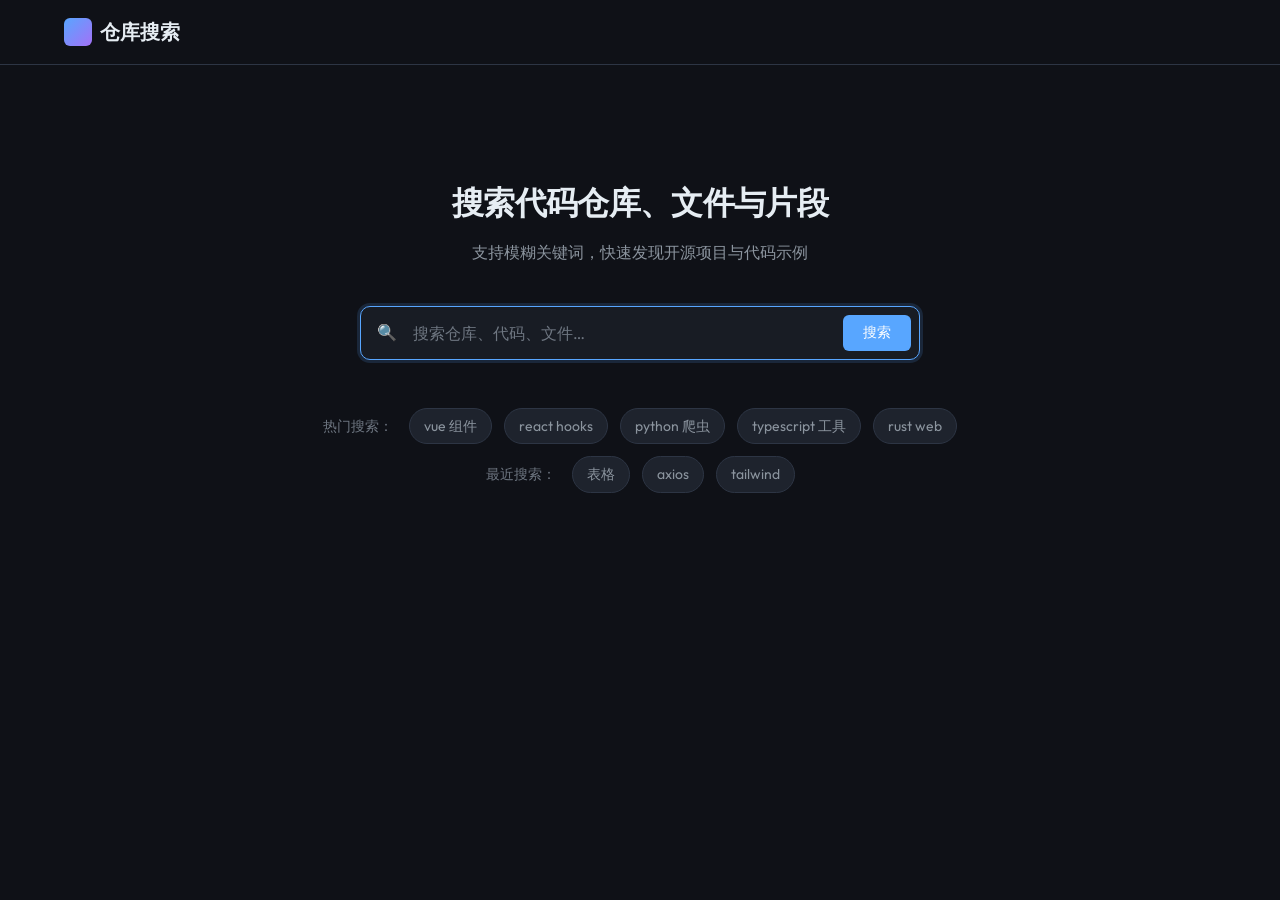
<file: UI/index.html>
<!DOCTYPE html>
<html lang="zh-CN">
<head>
  <meta charset="UTF-8">
  <meta name="viewport" content="width=device-width, initial-scale=1.0">
  <title>搜索 - 代码仓库搜索引擎</title>
  <link rel="stylesheet" href="styles.css">
</head>
<body>
  <header class="page-header">
    <div class="layout">
      <a href="index.html" class="logo">
        <span class="logo-icon"></span>
        仓库搜索
      </a>
    </div>
  </header>

  <main class="hero">
    <div class="layout">
      <h1>搜索代码仓库、文件与片段</h1>
      <p class="subtitle">支持模糊关键词，快速发现开源项目与代码示例</p>

      <form class="search-form-hero" action="results.html" method="get">
        <div class="search-input-wrap">
          <span class="icon" aria-hidden="true">🔍</span>
          <input
            type="search"
            name="q"
            placeholder="搜索仓库、代码、文件…"
            autocomplete="off"
            autofocus
          >
          <button type="submit" class="btn-search">搜索</button>
        </div>
      </form>

      <div class="quick-links">
        <span class="label">热门搜索：</span>
        <a href="results.html?q=vue+组件">vue 组件</a>
        <a href="results.html?q=react+hooks">react hooks</a>
        <a href="results.html?q=python+爬虫">python 爬虫</a>
        <a href="results.html?q=typescript+工具">typescript 工具</a>
        <a href="results.html?q=rust+web">rust web</a>
      </div>
      <div class="quick-links" style="margin-top: 12px;">
        <span class="label">最近搜索：</span>
        <a href="results.html?q=表格">表格</a>
        <a href="results.html?q=axios">axios</a>
        <a href="results.html?q=tailwind">tailwind</a>
      </div>
    </div>
  </main>
</body>
</html>
</file>
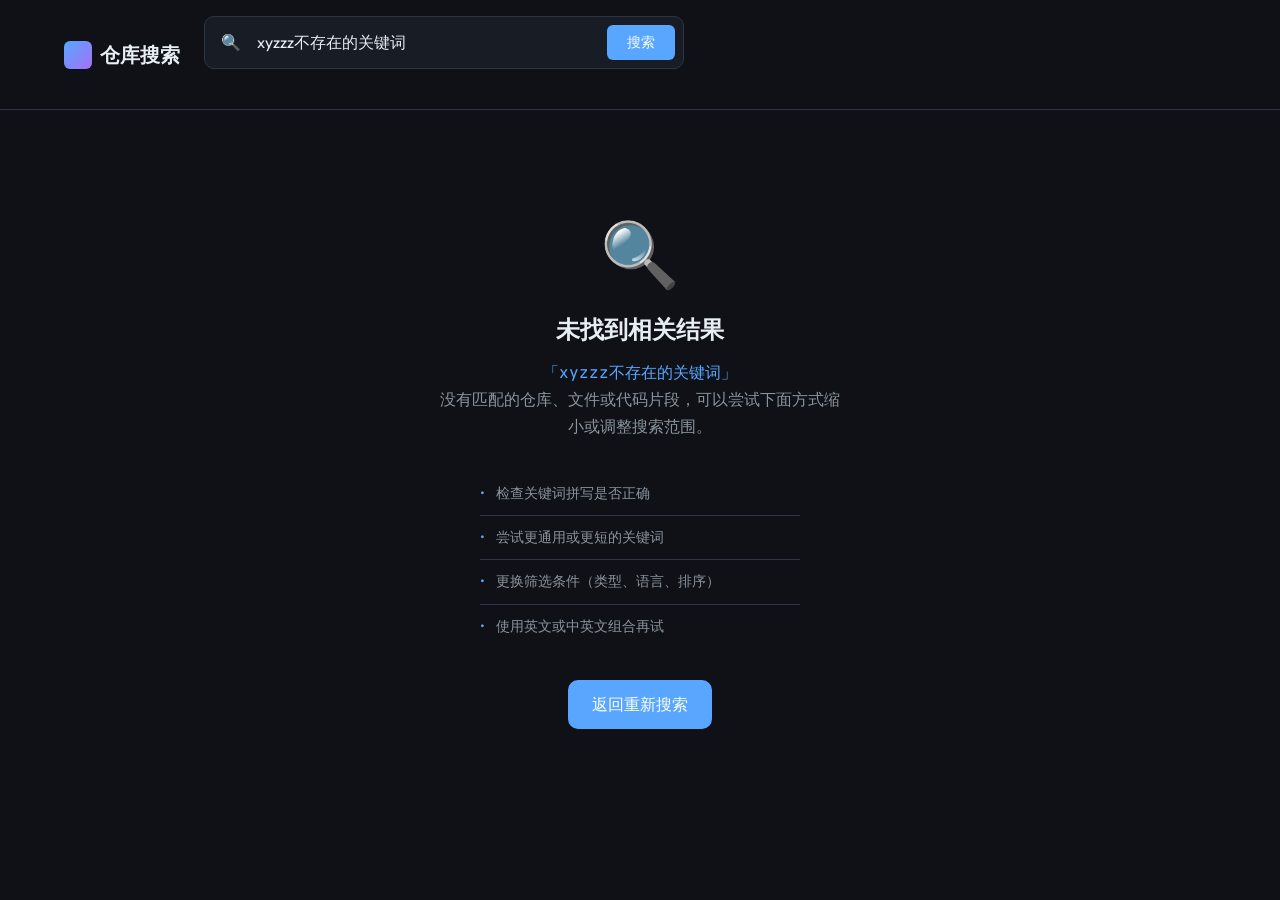
<file: UI/no-results.html>
<!DOCTYPE html>
<html lang="zh-CN">
<head>
  <meta charset="UTF-8">
  <meta name="viewport" content="width=device-width, initial-scale=1.0">
  <title>未找到结果 - 代码仓库搜索引擎</title>
  <link rel="stylesheet" href="styles.css">
</head>
<body>
  <header class="page-header">
    <div class="layout">
      <a href="index.html" class="logo">
        <span class="logo-icon"></span>
        仓库搜索
      </a>
      <form class="search-bar-compact" action="results.html" method="get" style="flex: 1; max-width: 480px;">
        <div class="search-input-wrap">
          <span class="icon" aria-hidden="true">🔍</span>
          <input type="search" name="q" placeholder="搜索仓库、代码、文件…" value="xyzzz不存在的关键词" autocomplete="off">
          <button type="submit" class="btn-search">搜索</button>
        </div>
      </form>
    </div>
  </header>

  <div class="layout">
    <section class="empty-state">
      <div class="icon-large" aria-hidden="true">🔍</div>
      <h2>未找到相关结果</h2>
      <p class="query-display">「xyzzz不存在的关键词」</p>
      <p class="hint">没有匹配的仓库、文件或代码片段，可以尝试下面方式缩小或调整搜索范围。</p>
      <ul class="suggestions">
        <li>检查关键词拼写是否正确</li>
        <li>尝试更通用或更短的关键词</li>
        <li>更换筛选条件（类型、语言、排序）</li>
        <li>使用英文或中英文组合再试</li>
      </ul>
      <a href="index.html" class="back-search">返回重新搜索</a>
    </section>
  </div>
</body>
</html>
</file>
<file: UI/styles.css>
/* ========== 代码仓库搜索引擎 - 前端原型样式 ========== */
@import url('https://fonts.googleapis.com/css2?family=Outfit:wght@400;500;600;700&family=JetBrains+Mono:wght@400;500&display=swap');

:root {
  --bg-primary: #0f1117;
  --bg-secondary: #181c24;
  --bg-card: #1e232d;
  --bg-card-hover: #252b36;
  --border: #2d3544;
  --text-primary: #e6edf3;
  --text-secondary: #8b949e;
  --text-muted: #6e7681;
  --accent: #58a6ff;
  --accent-hover: #79b8ff;
  --accent-soft: rgba(88, 166, 255, 0.15);
  --success: #3fb950;
  --tag-bg: #21262d;
  --radius: 10px;
  --radius-sm: 6px;
  --shadow: 0 4px 24px rgba(0, 0, 0, 0.35);
  --font-sans: 'Outfit', system-ui, sans-serif;
  --font-mono: 'JetBrains Mono', monospace;
}

* {
  box-sizing: border-box;
  margin: 0;
  padding: 0;
}

body {
  font-family: var(--font-sans);
  background: var(--bg-primary);
  color: var(--text-primary);
  line-height: 1.6;
  min-height: 100vh;
}

/* ---------- 布局 ---------- */
.layout {
  max-width: 1200px;
  margin: 0 auto;
  padding: 0 24px;
}

/* ---------- 页头 ---------- */
.page-header {
  padding: 16px 0;
  border-bottom: 1px solid var(--border);
  margin-bottom: 32px;
}

.page-header .layout {
  display: flex;
  align-items: center;
  gap: 24px;
}

.logo {
  font-weight: 700;
  font-size: 1.25rem;
  color: var(--text-primary);
  text-decoration: none;
  display: flex;
  align-items: center;
  gap: 8px;
}

.logo:hover {
  color: var(--accent);
}

.logo-icon {
  width: 28px;
  height: 28px;
  background: linear-gradient(135deg, var(--accent), #a371f7);
  border-radius: var(--radius-sm);
}

/* ---------- 搜索框（首页大号） ---------- */
.hero {
  padding: 80px 0 120px;
  text-align: center;
}

.hero h1 {
  font-size: 2rem;
  font-weight: 600;
  margin-bottom: 12px;
  letter-spacing: -0.02em;
}

.hero .subtitle {
  color: var(--text-secondary);
  font-size: 1rem;
  margin-bottom: 40px;
}

.search-form-hero {
  max-width: 560px;
  margin: 0 auto 48px;
}

.search-input-wrap {
  position: relative;
  display: flex;
  background: var(--bg-secondary);
  border: 1px solid var(--border);
  border-radius: var(--radius);
  overflow: hidden;
  transition: border-color 0.2s, box-shadow 0.2s;
}

.search-input-wrap:focus-within {
  border-color: var(--accent);
  box-shadow: 0 0 0 3px var(--accent-soft);
}

.search-input-wrap .icon {
  padding: 0 16px;
  display: flex;
  align-items: center;
  color: var(--text-muted);
}

.search-input-wrap input {
  flex: 1;
  padding: 16px 16px 16px 0;
  background: transparent;
  border: none;
  color: var(--text-primary);
  font-family: var(--font-sans);
  font-size: 1rem;
  outline: none;
}

.search-input-wrap input::placeholder {
  color: var(--text-muted);
}

.search-input-wrap .btn-search {
  margin: 8px;
  padding: 8px 20px;
  background: var(--accent);
  color: #fff;
  border: none;
  border-radius: var(--radius-sm);
  font-family: var(--font-sans);
  font-weight: 500;
  font-size: 0.9rem;
  cursor: pointer;
  transition: background 0.2s;
}

.search-input-wrap .btn-search:hover {
  background: var(--accent-hover);
}

/* ---------- 热门搜索 / 最近搜索 ---------- */
.quick-links {
  display: flex;
  flex-wrap: wrap;
  justify-content: center;
  gap: 12px;
}

.quick-links .label {
  color: var(--text-muted);
  font-size: 0.875rem;
  margin-right: 4px;
  align-self: center;
}

.quick-links a {
  display: inline-block;
  padding: 6px 14px;
  background: var(--bg-card);
  color: var(--text-secondary);
  text-decoration: none;
  border-radius: 20px;
  font-size: 0.875rem;
  border: 1px solid var(--border);
  transition: border-color 0.2s, color 0.2s;
}

.quick-links a:hover {
  border-color: var(--accent);
  color: var(--accent);
}

/* ---------- 结果页顶部搜索条（紧凑） ---------- */
.search-bar-compact {
  margin-bottom: 24px;
}

.search-bar-compact .search-input-wrap {
  max-width: 480px;
}

.search-bar-compact .search-input-wrap input {
  padding: 12px 12px 12px 0;
}

/* ---------- 筛选与工具栏 ---------- */
.toolbar {
  display: flex;
  flex-wrap: wrap;
  align-items: center;
  gap: 16px;
  margin-bottom: 24px;
  padding: 12px 0;
  border-bottom: 1px solid var(--border);
}

.toolbar .current-query {
  font-weight: 500;
  color: var(--accent);
}

.toolbar .filters {
  display: flex;
  flex-wrap: wrap;
  gap: 12px;
  align-items: center;
}

.toolbar select {
  padding: 8px 12px;
  background: var(--bg-card);
  border: 1px solid var(--border);
  border-radius: var(--radius-sm);
  color: var(--text-primary);
  font-family: var(--font-sans);
  font-size: 0.875rem;
  cursor: pointer;
}

.toolbar .result-count {
  color: var(--text-muted);
  font-size: 0.875rem;
  margin-left: auto;
}

/* ---------- 结果列表 ---------- */
.result-list {
  display: flex;
  flex-direction: column;
  gap: 16px;
}

.result-card {
  display: flex;
  gap: 20px;
  padding: 20px;
  background: var(--bg-card);
  border: 1px solid var(--border);
  border-radius: var(--radius);
  text-decoration: none;
  color: inherit;
  transition: background 0.2s, border-color 0.2s;
}

.result-card:hover {
  background: var(--bg-card-hover);
  border-color: var(--accent);
}

.result-card .thumb {
  flex-shrink: 0;
  width: 80px;
  height: 80px;
  border-radius: var(--radius-sm);
  background: var(--bg-secondary);
  overflow: hidden;
  display: flex;
  align-items: center;
  justify-content: center;
}

.result-card .thumb img {
  width: 100%;
  height: 100%;
  object-fit: cover;
}

.result-card .thumb .placeholder {
  font-size: 2rem;
  color: var(--text-muted);
}

.result-card .body {
  flex: 1;
  min-width: 0;
}

.result-card .title {
  font-weight: 600;
  font-size: 1.1rem;
  margin-bottom: 6px;
  display: flex;
  align-items: center;
  gap: 8px;
}

.result-card .title .type-badge {
  font-size: 0.7rem;
  padding: 2px 8px;
  background: var(--accent-soft);
  color: var(--accent);
  border-radius: 4px;
  font-weight: 500;
}

.result-card .desc {
  color: var(--text-secondary);
  font-size: 0.9rem;
  margin-bottom: 10px;
  display: -webkit-box;
  -webkit-line-clamp: 2;
  -webkit-box-orient: vertical;
  overflow: hidden;
}

.result-card .meta {
  display: flex;
  flex-wrap: wrap;
  align-items: center;
  gap: 12px;
  font-size: 0.8rem;
  color: var(--text-muted);
}

.result-card .meta span {
  display: inline-flex;
  align-items: center;
  gap: 4px;
}

.result-card .tags {
  display: flex;
  flex-wrap: wrap;
  gap: 6px;
  margin-top: 8px;
}

.result-card .tag {
  padding: 2px 8px;
  background: var(--tag-bg);
  color: var(--text-secondary);
  border-radius: 4px;
  font-size: 0.75rem;
  font-family: var(--font-mono);
}

/* 代码片段卡片变体 */
.result-card.code-snippet .code-preview {
  margin-top: 10px;
  padding: 12px;
  background: var(--bg-primary);
  border-radius: var(--radius-sm);
  font-family: var(--font-mono);
  font-size: 0.8rem;
  color: var(--text-secondary);
  overflow-x: auto;
  border: 1px solid var(--border);
}

.result-card.code-snippet .code-preview .hl {
  color: var(--accent);
}

/* ---------- 分页 ---------- */
.pagination-wrap {
  margin-top: 40px;
  padding-top: 24px;
  border-top: 1px solid var(--border);
  display: flex;
  flex-wrap: wrap;
  align-items: center;
  justify-content: space-between;
  gap: 16px;
}

.pagination {
  display: flex;
  align-items: center;
  gap: 4px;
}

.pagination a,
.pagination span {
  display: inline-flex;
  align-items: center;
  justify-content: center;
  min-width: 36px;
  height: 36px;
  padding: 0 10px;
  border-radius: var(--radius-sm);
  font-size: 0.875rem;
  text-decoration: none;
  color: var(--text-secondary);
  border: 1px solid transparent;
  transition: background 0.2s, color 0.2s, border-color 0.2s;
}

.pagination a:hover {
  background: var(--bg-card);
  color: var(--accent);
  border-color: var(--border);
}

.pagination .current {
  background: var(--accent-soft);
  color: var(--accent);
  border-color: var(--accent);
  font-weight: 500;
}

.pagination .ellipsis {
  pointer-events: none;
  color: var(--text-muted);
}

.pagination .page-info {
  color: var(--text-muted);
  font-size: 0.875rem;
}

/* ---------- 无结果页 ---------- */
.empty-state {
  text-align: center;
  padding: 80px 24px;
}

.empty-state .icon-large {
  font-size: 4rem;
  color: var(--text-muted);
  margin-bottom: 24px;
  line-height: 1;
}

.empty-state h2 {
  font-size: 1.5rem;
  font-weight: 600;
  margin-bottom: 12px;
}

.empty-state .query-display {
  color: var(--accent);
  font-family: var(--font-mono);
  word-break: break-all;
}

.empty-state .hint {
  color: var(--text-secondary);
  font-size: 1rem;
  max-width: 400px;
  margin: 0 auto 32px;
  line-height: 1.7;
}

.empty-state .suggestions {
  list-style: none;
  text-align: left;
  max-width: 320px;
  margin: 0 auto 32px;
}

.empty-state .suggestions li {
  padding: 10px 0;
  border-bottom: 1px solid var(--border);
  color: var(--text-secondary);
  font-size: 0.9rem;
}

.empty-state .suggestions li:last-child {
  border-bottom: none;
}

.empty-state .suggestions li::before {
  content: "• ";
  color: var(--accent);
  margin-right: 8px;
}

.empty-state .back-search {
  display: inline-block;
  padding: 12px 24px;
  background: var(--accent);
  color: #fff;
  text-decoration: none;
  border-radius: var(--radius);
  font-weight: 500;
  transition: background 0.2s;
}

.empty-state .back-search:hover {
  background: var(--accent-hover);
}

/* ---------- 图标占位（无图片时用 emoji/字符） ---------- */
.ico-repo::before { content: "📦"; }
.ico-file::before { content: "📄"; }
.ico-code::before { content: "{}"; font-style: normal; font-family: var(--font-mono); }
</file>
